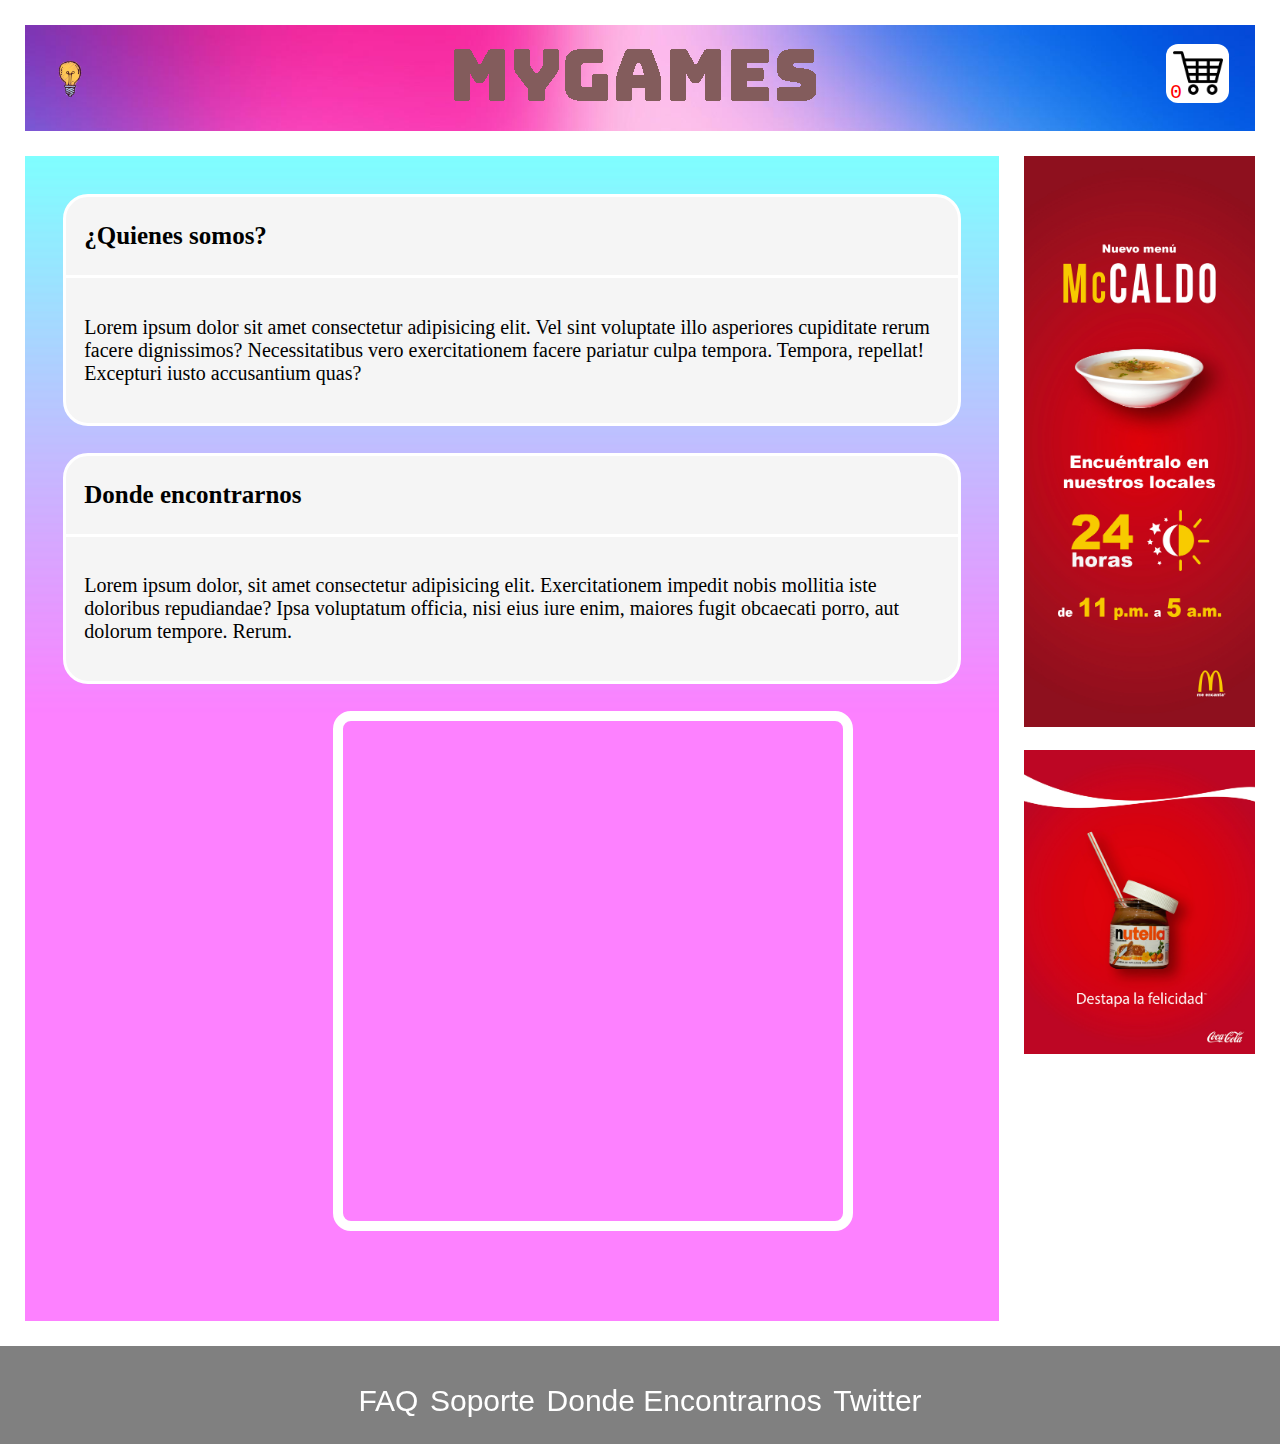
<file: Donde_Encontrarnos.html>
<!DOCTYPE html>
<html lang="en">
<head>
    <meta charset="UTF-8">
    <meta name="viewport" content="width=device-width, initial-scale=1.0">
    <link rel="stylesheet" href="style/estilos.css">
    <link rel="stylesheet" href="style/Donde_Encontrarnos.css">
    <script src="scripts/script.js"></script>
    <title>MyGames - Donde Encontrarnos</title>
</head>
<body id="body">
<!-- -----------------------------Cabecera -------------------------------------->
    <header class="cabecera_principal" id="cabecera">
        <section class="cabecera_menu caja">
            <button class="boton" type="button" onclick="canviar_modo()"><img id="imagen_bombilla" src="img/bombilla_on.png" alt="icono_menu" height="40" width="40"></button>
        </section>
        <section class="cabecera_entitulado caja">
            <!-- <p class="titulo">MyGames</p> -->
            <a href="index.html"><img id="titulo" src="/img/titulo.png" alt=""></a>
        </section>
        <section class="carrito caja">
            <section class="carrito_numero">
                <p class="carrito_texto" id="numero_de_elementos">0</p>
            <section class="carrito_imagen" id="carrito_imagen_id">
                <a href="#" class="carrito_imagen_link"><img src="/img/carrito.png" alt="carrito" width="50" height="50" ></a>
            </section>

        </section>
        
    </header>
<!-- -----------------------------Articulos -------------------------------------->
    <section class="contenido">
        <section class="cuerpo" id="cuerpo">
            <section>
                <section class="faqbox">
                    <section class="preguntafaq">
                        <p class="pregunta">¿Quienes somos?</p>
                    </section>
                    <section class="respuestafaq">
                        <p>Lorem ipsum dolor sit amet consectetur adipisicing elit. Vel sint voluptate illo asperiores cupiditate rerum facere dignissimos? Necessitatibus vero exercitationem facere pariatur culpa tempora. Tempora, repellat! Excepturi iusto accusantium quas?</p>
                    </section>
                </section>
                <section class="faqbox">
                    <section class="preguntafaq">
                        <p class="pregunta">Donde encontrarnos</p>
                    </section>
                    <section class="respuestafaq">
                        <p>Lorem ipsum dolor, sit amet consectetur adipisicing elit. Exercitationem impedit nobis mollitia iste doloribus repudiandae? Ipsa voluptatum officia, nisi eius iure enim, maiores fugit obcaecati porro, aut dolorum tempore. Rerum.</p>
                    </section>

                </section>
            </section>
            <section class="mapsection">
                <iframe class="map" src="https://www.google.com/maps/embed?pb=!1m18!1m12!1m3!1d613.6028047447622!2d-0.23321792934647292!3d39.819702181378666!2m3!1f0!2f0!3f0!3m2!1i1024!2i768!4f13.1!3m3!1m2!1s0x0%3A0xdd8aa726ecb48ac!2sInstituto%20de%20Educaci%C3%B3n%20Secundaria%20Ies%20Botanic%20Cavanilles!5e1!3m2!1ses!2ses!4v1599254083992!5m2!1ses!2ses" width="100%" height="800" frameborder="0" style="border:0;" allowfullscreen="" aria-hidden="false" tabindex="0" ></iframe>
            </section>
        </section>
<!-- -----------------------------Anuncios -------------------------------------->
        <aside class="contenedor_anuncio" id="anuncios">
            <section class="anuncio" id="anuncio_1">
                <a href="#" ><img src="/img/anuncio1.jpg" alt="" class="anuncio_imagen"></a>
            </section>
            <section class="anuncio" id="anuncio_2">
                <a href="#" ><img src="/img/anuncio2.jpg" alt="" class="anuncio_imagen"></a>
            </section>
        
        </aside>

    </section>

<!-----------------------------------FIN DEL CUERPO----------------------------------------->


    


<!-- -----------------------------PIE -------------------------------------->
    <footer class="pie">

        <section class="pie_links">
            <a href="FAQ.html" class="pie_enlace">FAQ</a>
            <a href="#" class="pie_enlace">Soporte</a> 
            <a href="Donde_Encontrarnos.html" class="pie_enlace">Donde Encontrarnos</a>
            <a href="test.html" class="pie_enlace">Twitter</a>
            
        </section>



    </footer>
    
</body>
</html>
</file>
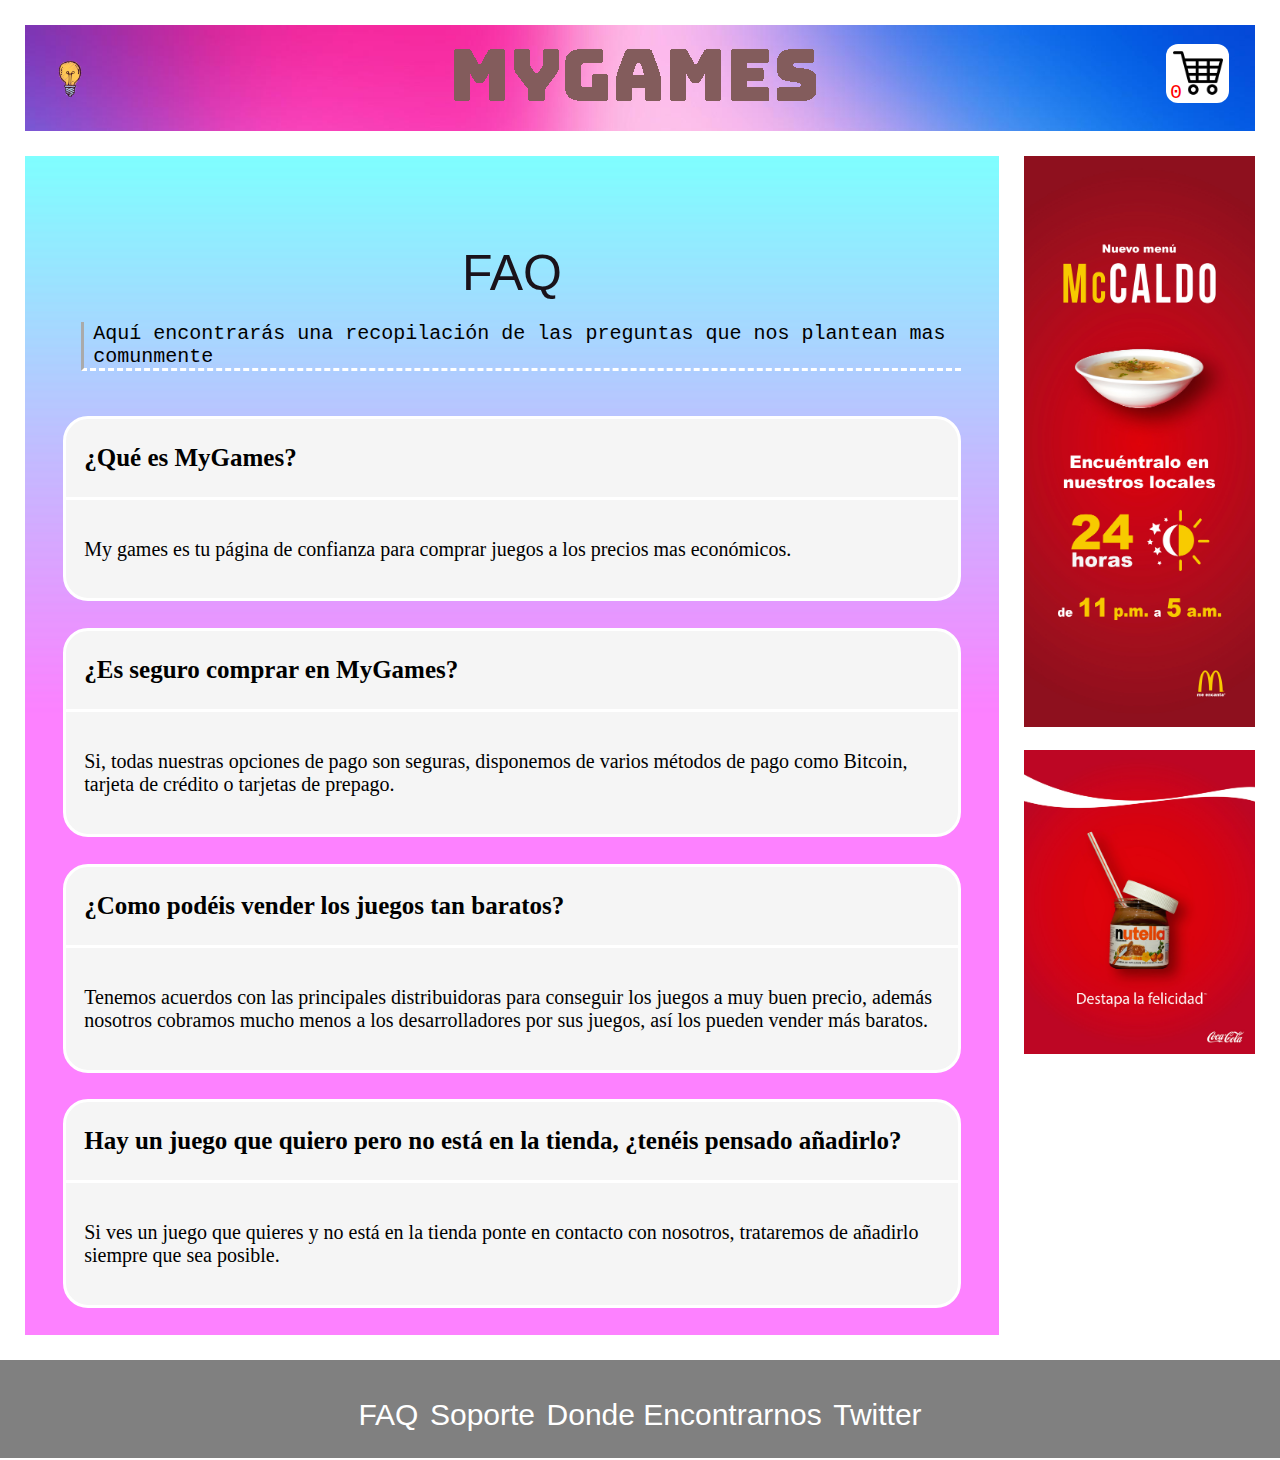
<file: FAQ.html>
<!DOCTYPE html>
<html lang="en">
<head>
    <meta charset="UTF-8">
    <meta name="viewport" content="width=device-width, initial-scale=1.0">
    <link rel="stylesheet" href="style/estilos.css">
    <link rel="stylesheet" href="style/FAQ.css">
    <script src="scripts/script.js"></script>
    <title>MyGames - FAQ</title>
</head>
<body id="body">
<!-- -----------------------------Cabecera -------------------------------------->
    <header class="cabecera_principal" id="cabecera">
        <section class="cabecera_menu caja">
            <button class="boton" type="button" onclick="canviar_modo()"><img id="imagen_bombilla" src="img/bombilla_on.png" alt="icono_menu" height="40" width="40"></button>
        </section>
        <section class="cabecera_entitulado caja">
            <!-- <p class="titulo">MyGames</p> -->
            <a href="index.html"><img id="titulo" src="/img/titulo.png" alt=""></a>
        </section>
        <section class="carrito caja">
            <section class="carrito_numero">
                <p class="carrito_texto" id="numero_de_elementos">0</p>
            <section class="carrito_imagen" id="carrito_imagen_id">
                <a href="#" class="carrito_imagen_link"><img src="/img/carrito.png" alt="carrito" width="50" height="50" ></a>
            </section>

        </section>
        
    </header>
<!-- -----------------------------Articulos -------------------------------------->
    <section class="contenido">
        <section class="cuerpo" id="cuerpo">
            <Section>
                <p class="titulo">FAQ</p>
            </Section>
            <Section>
                <p class="subtitulo">Aquí encontrarás una recopilación de las preguntas que nos plantean mas comunmente   </p>
            </Section>
            <section class="faqbox">
                <section class="preguntafaq">
                    <p class="pregunta">¿Qué es MyGames? </p>
                </section>
                <section class="respuestafaq">
                    <p class="respuesta">My games es tu página de confianza para comprar juegos a los precios mas económicos.</p>
                </section>
            </section>
            <section class="faqbox">
                <section class="preguntafaq">
                    <p class="pregunta">¿Es seguro comprar en MyGames? </p>
                </section>
                <section class="respuestafaq">
                    <p class="respuesta">Si, todas nuestras opciones de pago son seguras, disponemos de varios métodos de pago como Bitcoin, tarjeta de crédito o tarjetas de prepago.</p>
                </section>
            </section>
            <section class="faqbox">
                <section class="preguntafaq">
                    <p class="pregunta">¿Como podéis vender los juegos tan baratos? </p>
                </section>
                <section class="respuestafaq">
                    <p class="respuesta">Tenemos acuerdos con las principales distribuidoras para conseguir los juegos a muy buen precio, además nosotros cobramos mucho menos a los desarrolladores por sus juegos, así los pueden vender más baratos.</p>
                </section>
            </section>
            <section class="faqbox">
                <section class="preguntafaq">
                    <p class="pregunta">Hay un juego que quiero pero no está en la tienda, ¿tenéis pensado añadirlo? </p>
                </section>
                <section class="respuestafaq">
                    <p class="respuesta">Si ves un juego que quieres y no está en la tienda ponte en contacto con nosotros, trataremos de añadirlo siempre que sea posible.</p>
                </section>
            </section>
        </section>
<!-- -----------------------------Anuncios -------------------------------------->
        <aside class="contenedor_anuncio" id="anuncios">
            <section class="anuncio" id="anuncio_1">
                <a href="#" ><img src="/img/anuncio1.jpg" alt="" class="anuncio_imagen"></a>
            </section>
            <section class="anuncio" id="anuncio_2">
                <a href="#" ><img src="/img/anuncio2.jpg" alt="" class="anuncio_imagen"></a>
            </section>
        
        </aside>

    </section>

<!-----------------------------------FIN DEL CUERPO----------------------------------------->


    


<!-- -----------------------------PIE -------------------------------------->
    <footer class="pie">

        <section class="pie_links">
            <a href="FAQ.html" class="pie_enlace">FAQ</a>
            <a href="#" class="pie_enlace">Soporte</a> 
            <a href="Donde_Encontrarnos.html" class="pie_enlace">Donde Encontrarnos</a>
            <a href="test.html" class="pie_enlace">Twitter</a>
            
        </section>



    </footer>
    
</body>
</html>
</file>
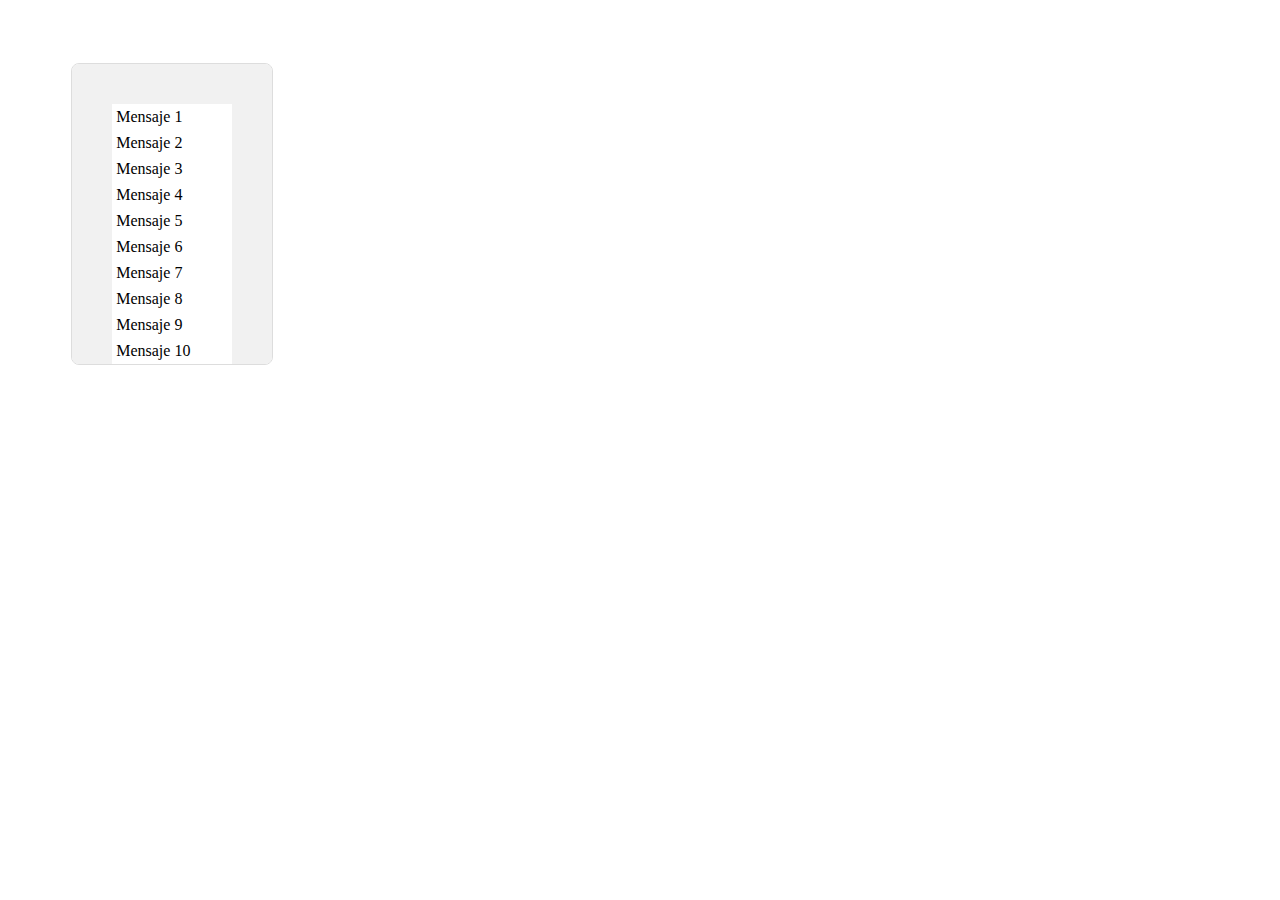
<file: test.html>
<!DOCTYPE html>
<html lang="en">
<head>
    <meta charset="UTF-8">
    <meta name="viewport" content="width=device-width, initial-scale=1.0">
    <title>Document</title>
</head>
<body>
    <style type="text/css">
        #global {
            height: 300px;
            width: 200px;
            border: 1px solid #ddd;
            background: #f1f1f1;
            overflow-y: scroll;
            border-radius: 8px;
            margin: 5%;
            scrollbar-track-color: aqua;
            scrollbar-3dlight-color: blueviolet;
        }
        #mensajes {
            height: auto;
            padding: 20%;
           
        }
        .texto {
            padding:4px;
            background:#fff;
        }
        </style>
        <div id="global">
          <div id="mensajes">
            <div class="texto">Mensaje 1</div>
            <div class="texto">Mensaje 2</div>
            <div class="texto">Mensaje 3</div>
            <div class="texto">Mensaje 4</div>
            <div class="texto">Mensaje 5</div>
            <div class="texto">Mensaje 6</div>
            <div class="texto">Mensaje 7</div>
            <div class="texto">Mensaje 8</div>
            <div class="texto">Mensaje 9</div>
            <div class="texto">Mensaje 10</div>
            <div class="texto">Mensaje 11</div>
            <div class="texto">Mensaje 12</div>
            <div class="texto">Mensaje 13</div>
            <div class="texto">Mensaje 14</div>
            <div class="texto">Mensaje 15</div>
          </div>
        </div>  
</body>
</html>
</file>
<file: style/estilos.css>
*{
    font-size: 20px;
    box-sizing: border-box;
}
body{
    
    color: rgb(71, 71, 71) ;
    background-color: white;
    margin: 0%;
    
    /* rgb(26, 26, 26) */
}

/* <--------------------------------CABECERA----------------------------------> */

.cabecera_principal{
    background-image: url(/img/2.jpg);
    background-size: 100%;
    background-repeat: no-repeat;
    /* background-color: red; */
    border-style: solid;
    border-color: white; /* Ya esta*/
    border-width: 25px;
    
    align-items: center;
    display: flex;
    flex-wrap: wrap;
    flex-flow: row;
    justify-content: space-between;
    align-items: center;
    align-content: center;
    
}
    
    
     .caja{
         /* width: 33.33%; */
         color: white;
     }
    .cabecera_menu{
        flex-wrap: wrap; 
        padding: 1%; 
        padding-left: 2%;
        /* background-color: green;  */
        /* background-colors: rgb(4, 0, 255);  */
        color: white;
        

    }
        .boton{
    
            border: none;
            color: white;
            padding: 0%;
            padding-top: 20%;
            /* margin-top: 5%;  */
            /* margin-left: 2%; */
            cursor: pointer; 
            background-color: rgba(255, 255, 255, 0);
            
            
        }

    .cabecera_entitulado{
        /* background-color: rgb(205, 50, 50); */
        /* flex-wrap: wrap; */
        /* background-color: rgba(255, 255, 0, 0);  */
        /* margin-left: 5%; */
        color: white;
        padding-top: 1%;
        padding-bottom: 1%;
        
        
    }
        .titulo{
            color: white;
            /* font-size: 60px; */
            
            /* flex-wrap: wrap ; */
            /* color: white; */

        }

    .carrito{
        

        /* background-color: rgba(255, 255, 0, 0);  */
        /* background-color: yellowgreen; */
        
        display: flex;
        flex-flow: row;
        justify-content: center;
        align-items: center;
        padding-right: 2%;
        padding-top: 1%;
        
        
    }
        .carrito_numero{
            
            color: red;
            display: flex ;
            justify-content: center;
            align-items: baseline;    
            /* background-color: rgb(66, 50, 50); */
            
        }
            .carrito_texto{
                /* color: red; */
                font-family: "Lucida Console", Monaco, monospace;
                margin-right: -25%; /*margin-right: -40%; */
                z-index: 2;
                
               
            }
            .carrito_texto:hover{
                cursor: pointer;
            }
        .carrito_imagen{
            
            background-color: rgb(255, 255, 255);
            padding-top: 6%;
            padding-right: 10%;
            padding-left: 10%; /*padding-left: 20%; */
            border-radius: 12px;
            
        }
            .carrito_imagen_link{
                color: white;
                
            }


/* <--------------------------------CUERPO----------------------------------> */
.contenido{
    display: flex;
    flex-flow: row;
    /* width: 100%; */
}
.cuerpo{
    color: black;
    
    /* margin: 0%; */
    background-image: url(/img/fondo_cuerpo.png);
    width: 80%;
    background-color: #FD81FF;
    background-repeat: no-repeat;
    background-size: 100%;
    border-style: solid;
    border-color: white; /*hecho*/
    border-width: 25px;
    border-top-width: 0px;

    /* display: flex;
    flex-wrap: nowrap;
    flex-flow: column; */
    

    /* background-color: blue; */
    
    
}

    .cuerpo_contendor_articulos{
        display: flex;
        flex-direction: row;
        /* background-color: blue; */
        flex-wrap: wrap;
        padding-top: 2%;
        padding-right: 0%;
        /* padding: 2%; */
        
        
        
    }
        .articulo{
            color: white;
            display: block;
            /* background-color: red; */
            padding: 2%;
            margin-left: 2%;
            margin-bottom: 2%;
            width: 31%;
            display: flex;
            flex-flow: column;
            /* justify-content: center; */
            align-items: center;
            height: fit-content;
        }
            .articulo_contenedor_nombre{
                color: white;
                background-color: rgba(128, 128, 128, 0.404);
                display: flex;
                flex-wrap: wrap;
                padding: 0%;
                margin: 0%;
                border-radius: 4px;
                margin-bottom: 1%;
             
                
            }
                
                .articulo_nombre{
                    margin: 0%;
                    font-size: 25px;
                    font-family: Arial, Helvetica, sans-serif  ;    
                }

            .articulo_contenedor_imagen{
                /* background-color: yellow; */
                color: white;
                display: flex;
                justify-content: center;
                align-items: center;
            }
                .articulo_imagen{
                    border-color: white;
                    border-width: 2px;
                    border-style: solid;
                    border-radius: 8px;
                }
                    .articulo_imagen:hover{
                        opacity: 0.7;
                        cursor: pointer;
                    }

            .articulo_contenedor_precio{
                /* background-color: rgb(0, 234, 255); */
                color: white;
                display: flex;
                flex-flow: row;
                align-items: center;
                width: 80%;
                justify-content: space-between;
            }
                .articulo_contenedor_precio_texto{
                    color: white;
                    /* background-color: rgb(204, 0, 255); */
                    padding: 0%;
                    margin: 2%;
                    margin-left: 5%;

                }
                    .articulo_precio_estilo{
                        color: white;
                        float: left;
                        padding: 0%;
                        margin: 0%;
                        font-size: 40px;
                        font-family: "Lucida Sans Unicode", "Lucida Grande", sans-serif;
                        
                        
                        
                    }

                    #articulo_precio{
                        color: white;
                    }
                .articulo_contenedor_precio_boton{
                    color: white;
                    margin-right: 10%;
                    /* background-color: rgb(255, 0, 98); */
                }
                    .articulo_añadir{
                        color: white;
                        background-color: rgb(172, 216, 95);
                        border-radius: 30px;
                        border: none;

                        cursor: pointer;
                        padding-left: 10%;
                        padding-right: 10%;
                        font-size: 30px;
                    }
        
                        .articulo_añadir:hover{
                            background-color: rgb(140, 177, 76);
                            border-radius: 30px;
                            border-color:rgba(255, 255, 255, 0)
                            
                        }

.contenedor_anuncio{
    border-style: solid;
    border-color: white;
    border-width: 25px;
    border-top-width: 0px;
    border-left-width: 0px;
    
    display: flex;
    flex-flow: column nowrap;
    flex: 2 1;
   
}
    .anuncio{
        margin-bottom: 10%;
        padding: 0px;
    }
        .anuncio_imagen{
           width: 100%;
           height: 100%;
        }
/* <--------------------------------FOOTER----------------------------------> */

.pie{
    background-color: grey;
    display: flex;
    flex-flow: row;
    flex-wrap: wrap;
    align-items: flex-start;
    justify-content: center;

}
    .pie_links{
        width: 50%;
        
        
        /* background-color: red; */
        display: flex;
        flex-flow: row;
        flex-wrap: wrap;
        justify-content: center;
        
        justify-content: space-between;
        padding: 3%;
        padding-bottom: 2%;
        
    }
        .pie_enlace{
            /* background-color: #FD81FF; */
            font-family: Tahoma, Geneva, sans-serif;
            color: white;
            text-decoration: none;
            font-size: 30px;
        }
            .pie_enlace:hover{
                color: rgb(255, 206, 141);
            }
</file>
<file: style/Donde_Encontrarnos.css>
*{
    font-size: 20px;
    box-sizing: border-box;
}
body{
    
    color: rgb(71, 71, 71) ;
    
    margin: 0%;
    
   
}

/* <--------------------------------CABECERA----------------------------------> */

.cabecera_principal{
    background-image: url(/img/2.jpg);
    background-size: 100%;
    background-repeat: no-repeat;
    /* background-color: red; */
    border-style: solid;
    border-color: white;
    border-width: 25px;
    
    align-items: center;
    display: flex;
    flex-wrap: wrap;
    flex-flow: row;
    justify-content: space-between;
    align-items: center;
    align-content: center;
    
}
    
    
     .caja{
         /* width: 33.33%; */
         color: white;
     }
    .cabecera_menu{
        /* flex-wrap: wrap; */
        /* padding: 1%; */
        /* background-color: green; */
        /* background-color: rgb(4, 0, 255); */
        color: white;
        

    }
        .boton{
            color: white;
            /* border: none;
            color: white;
            padding: 15px 32px; 
            margin-top: 5%; 
            margin-left: 2%;
            cursor: pointer; */
            
            
        }

    .cabecera_entitulado{
        /* background-color: rgb(205, 50, 50); */
        /* flex-wrap: wrap; */
        /* background-color: rgba(255, 255, 0, 0);  */
        /* margin-left: 5%; */
        color: white;
        
        
    }
        .titulo{
            color: white;
            /* font-size: 60px; */
            
            /* flex-wrap: wrap ; */
            /* color: white; */

        }

    /* .carrito{
        

        /* background-color: rgba(255, 255, 0, 0);  
        /* background-color: yellowgreen; 
        
        display: flex;
        flex-flow: row;
        justify-content: center;
        align-items: center;
        padding-right: 2%;
        padding-top: 1%;
        
        
    }
        .carrito_numero{
            
            
            display: flex ;
            justify-content: center;
            align-items: baseline;    
            /* background-color: rgb(66, 50, 50); 
            
        }
            .carrito_texto{
                color: red;
                font-family: "Lucida Console", Monaco, monospace;
                margin-right: -25%; /*margin-right: -40%; 
                z-index: 2;
                
               
            }
            .carrito_texto:hover{
                cursor: pointer;
            }
        .carrito_imagen{
            
            background-color: rgb(255, 255, 255);
            padding-top: 6%;
            padding-right: 10%;
            padding-left: 10%; /*padding-left: 20%; 
            border-radius: 12px;
            
        }
            .carrito_imagen_link{
                color: white;
                
            } 
            */


/* <--------------------------------CUERPO----------------------------------> */
.contenido{
    display: flex;
    flex-flow: row;
    width: 100%;
}
.cuerpo{
    color: black;
    
    /* margin: 0%; */
    background-image: url(/img/fondo_cuerpo.png);
    width: 80%;
    background-color: #FD81FF;
    background-repeat: no-repeat;
    background-size: 100%;
    border-style: solid;
    border-color: white;
    border-width: 25px;
    border-top-width: 0px;
    padding-left: 3%;
    padding-right: 3%;
    padding-top: 3%;
    display: flex;
    flex-wrap: nowrap;
    flex-flow: column;
    

    
    
    
}
.mapsection{
    border-style: solid;
    border-width: 10px;
    border-color: white;
    border-radius: 18px;
    /* display: inline; */
    width: 520px;
    height: 520px;
    margin-bottom: 10%;    /* padding: 20%; */
    margin-left: 30%;
    margin-top: 0%;


}
    .map{
        /* border-style: solid;
        border-collapse: collapse;
        border-width: 100px;
        border-radius: 50px;
        border-color: white; */
        /* width: 100%;
        height: 100%; */
        width: 500px;
        height: 500px;
    }
.faqbox{
        background-color: rgb(245, 245, 245);
        width: 100%;
        border-style: solid;
        margin-bottom: 3%;
        border-color: rgb(255, 255, 255);
        border-radius: 25px;
    
    }
    .preguntafaq{
        font-weight: bolder;
        font-family: Cambria, Cochin, Georgia, Times, 'Times New Roman', serif;
        border-bottom-style: solid;
        text-indent: 2%;
        border-color: rgb(255, 255, 255);
        
    }
        .pregunta{
            font-size: 25px;
        }
    .respuestafaq{
        padding: 2%;
        font-family: "Palatino Linotype",serif;
    
    }
/* <--------------------------------FOOTER----------------------------------> */

.pie{
    
    background-color: grey;
    display: flex;
    flex-flow: row;
    flex-wrap: wrap;
    align-items: flex-start;
    justify-content: center;

}
    .pie_links{
        width: 50%;
        
        
        /* background-color: red; */
        display: flex;
        flex-flow: row;
        flex-wrap: wrap;
        justify-content: center;
        
        justify-content: space-between;
        padding: 3%;
        padding-bottom: 2%;
        
    }
        .pie_enlace{
            /* background-color: #FD81FF; */
            font-family: Tahoma, Geneva, sans-serif;
            color: white;
            text-decoration: none;
            font-size: 30px;
        }
            .pie_enlace:hover{
                color: rgb(255, 206, 141);
            }
</file>
<file: style/FAQ.css>
*{
    font-size: 20px;
    box-sizing: border-box;
}
body{
    
    color: rgb(71, 71, 71) ;
    
    margin: 0%;
    
   
}

/* <--------------------------------CABECERA----------------------------------> */

.cabecera_principal{
    background-image: url(/img/2.jpg);
    background-size: 100%;
    background-repeat: no-repeat;
    /* background-color: red; */
    border-style: solid;
    border-color: white;
    border-width: 25px;
    
    align-items: center;
    display: flex;
    flex-wrap: wrap;
    flex-flow: row;
    justify-content: space-between;
    align-items: center;
    align-content: center;
    
}
    
    
     .caja{
         /* width: 33.33%; */
         color: white;
     }
    .cabecera_menu{
        /* flex-wrap: wrap; */
        /* padding: 1%; */
        /* background-color: green; */
        /* background-color: rgb(4, 0, 255); */
        color: white;
        

    }
        .boton{
            color: white;
            /* border: none;
            color: white;
            padding: 15px 32px; 
            margin-top: 5%; 
            margin-left: 2%;
            cursor: pointer; */
            
            
        }

    .cabecera_entitulado{
        /* background-color: rgb(205, 50, 50); */
        /* flex-wrap: wrap; */
        /* background-color: rgba(255, 255, 0, 0);  */
        /* margin-left: 5%; */
        color: white;
        
        
    }
        .titulo{
            color: white;
            /* font-size: 60px; */
            
            /* flex-wrap: wrap ; */
            /* color: white; */

        }

    /* .carrito{
        

        /* background-color: rgba(255, 255, 0, 0);  
        /* background-color: yellowgreen; 
        
        display: flex;
        flex-flow: row;
        justify-content: center;
        align-items: center;
        padding-right: 2%;
        padding-top: 1%;
        
        
    }
        .carrito_numero{
            
            
            display: flex ;
            justify-content: center;
            align-items: baseline;    
            /* background-color: rgb(66, 50, 50); 
            
        }
            .carrito_texto{
                color: red;
                font-family: "Lucida Console", Monaco, monospace;
                margin-right: -25%; /*margin-right: -40%; 
                z-index: 2;
                
               
            }
            .carrito_texto:hover{
                cursor: pointer;
            }
        .carrito_imagen{
            
            background-color: rgb(255, 255, 255);
            padding-top: 6%;
            padding-right: 10%;
            padding-left: 10%; /*padding-left: 20%; 
            border-radius: 12px;
            
        }
            .carrito_imagen_link{
                color: white;
                
            } 
            */


/* <--------------------------------CUERPO----------------------------------> */
.titulobox{
    width: 100%;
}
    .titulo{
        text-align: center;
        font-size: 50px;
        font: bolder;
        color: rgb(26, 18, 26);
        margin-bottom: 0;
        font-family: sans-serif;
    }
    .subtitulo{
        margin-left: 2%;
        margin-bottom: 5%;
        border-left: rgb(170, 170, 170);
        border-left-style: solid;   
        border-bottom: rgb(255, 255, 255);
        border-bottom-style: dashed;
        font-family: monospace ;
        padding-left: 1%;
       
    }
.contenido{
    display: flex;
    flex-flow: row;
    width: 100%;
}
.cuerpo{
    color: black;
    
    /* margin: 0%; */
    background-image: url(/img/fondo_cuerpo.png);
    width: 80%;
    background-color: #FD81FF;
    background-repeat: no-repeat;
    background-size: 100%;
    border-style: solid;
    border-color: white;
    border-width: 25px;
    border-top-width: 0px;
    padding-left: 3%;
    padding-right: 3%;
    padding-top: 3%;
    /* display: flex;
    flex-wrap: nowrap;
    flex-flow: column; */
    

    
    
    
}
.faqbox{
    background-color: rgb(245, 245, 245);
    width: 100%;
    border-style: solid;
    margin-bottom: 3%;
    border-color: rgb(255, 255, 255);
    border-radius: 25px;

}
.preguntafaq{
    font-weight: bolder;
    font-family: Cambria, Cochin, Georgia, Times, 'Times New Roman', serif;
    border-bottom-style: solid;
    text-indent: 2%;
    border-color: rgb(255, 255, 255);
    
}
    .pregunta{
        font-size: 25px;
    }
.respuestafaq{
    padding: 2%;
    font-family: "Palatino Linotype",serif;

}
.conmtendor_anuncio{
    background-color: red;
    /* width: 20%; */
}
    .anuncio{
        color: white;
    }
/* <--------------------------------FOOTER----------------------------------> */

.pie{
    
    background-color: grey;
    display: flex;
    flex-flow: row;
    flex-wrap: wrap;
    align-items: flex-start;
    justify-content: center;

}
    .pie_links{
        width: 50%;
        
        
        /* background-color: red; */
        display: flex;
        flex-flow: row;
        flex-wrap: wrap;
        justify-content: center;
        
        justify-content: space-between;
        padding: 3%;
        padding-bottom: 2%;
        
    }
        .pie_enlace{
            /* background-color: #FD81FF; */
            font-family: Tahoma, Geneva, sans-serif;
            color: white;
            text-decoration: none;
            font-size: 30px;
        }
            .pie_enlace:hover{
                color: rgb(255, 206, 141);
            }
</file>
